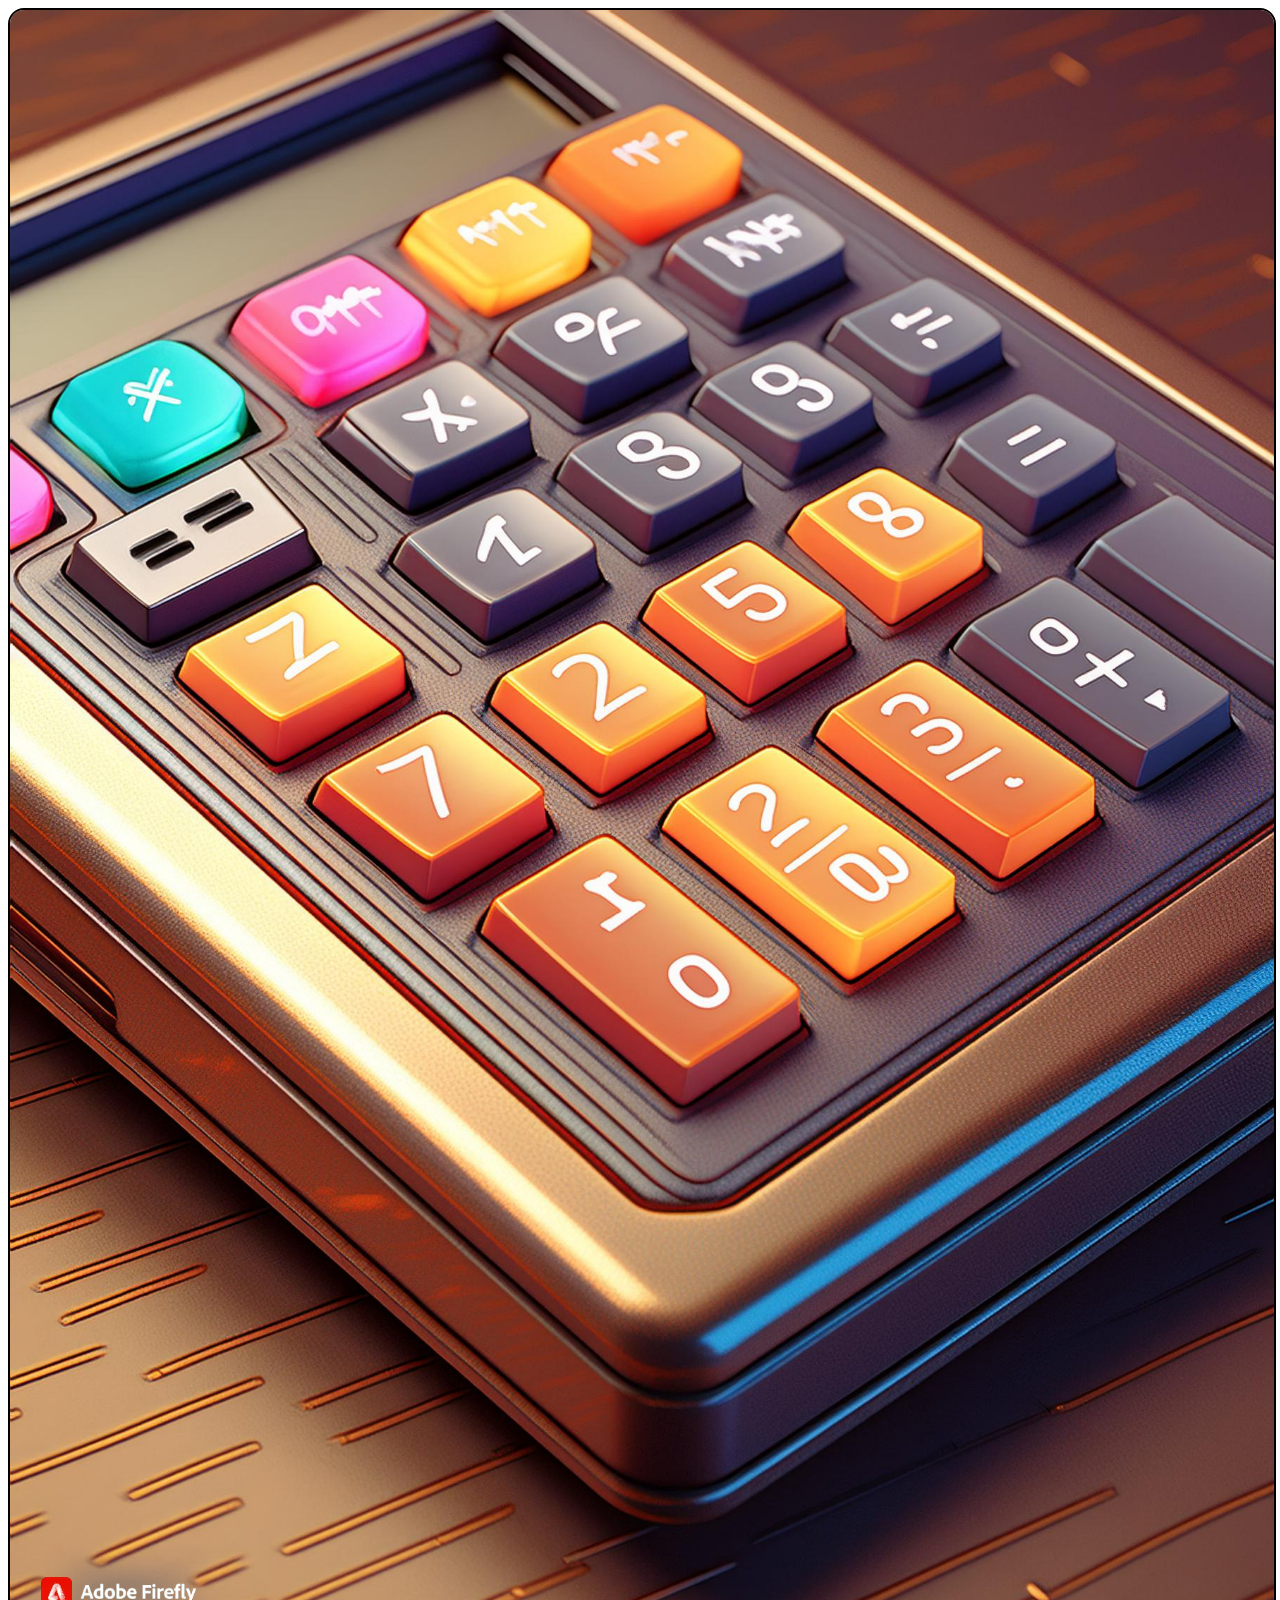
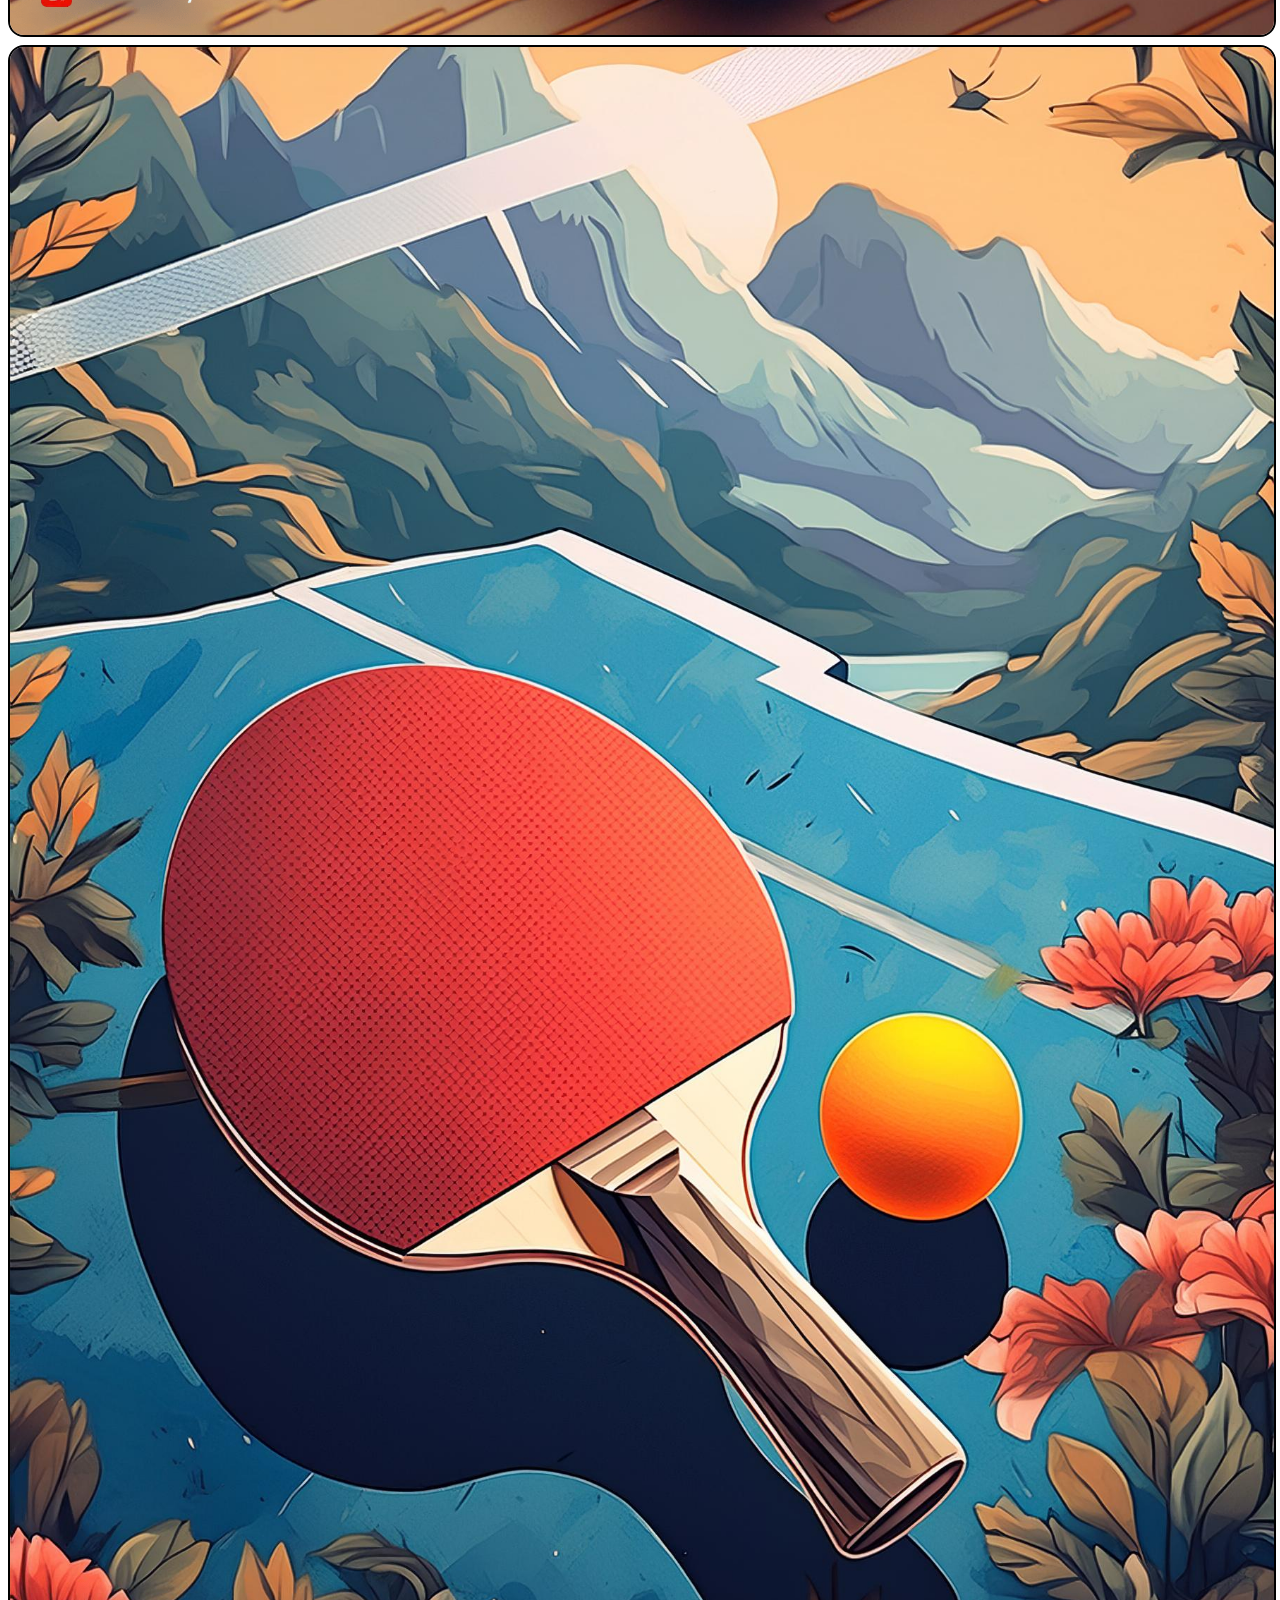
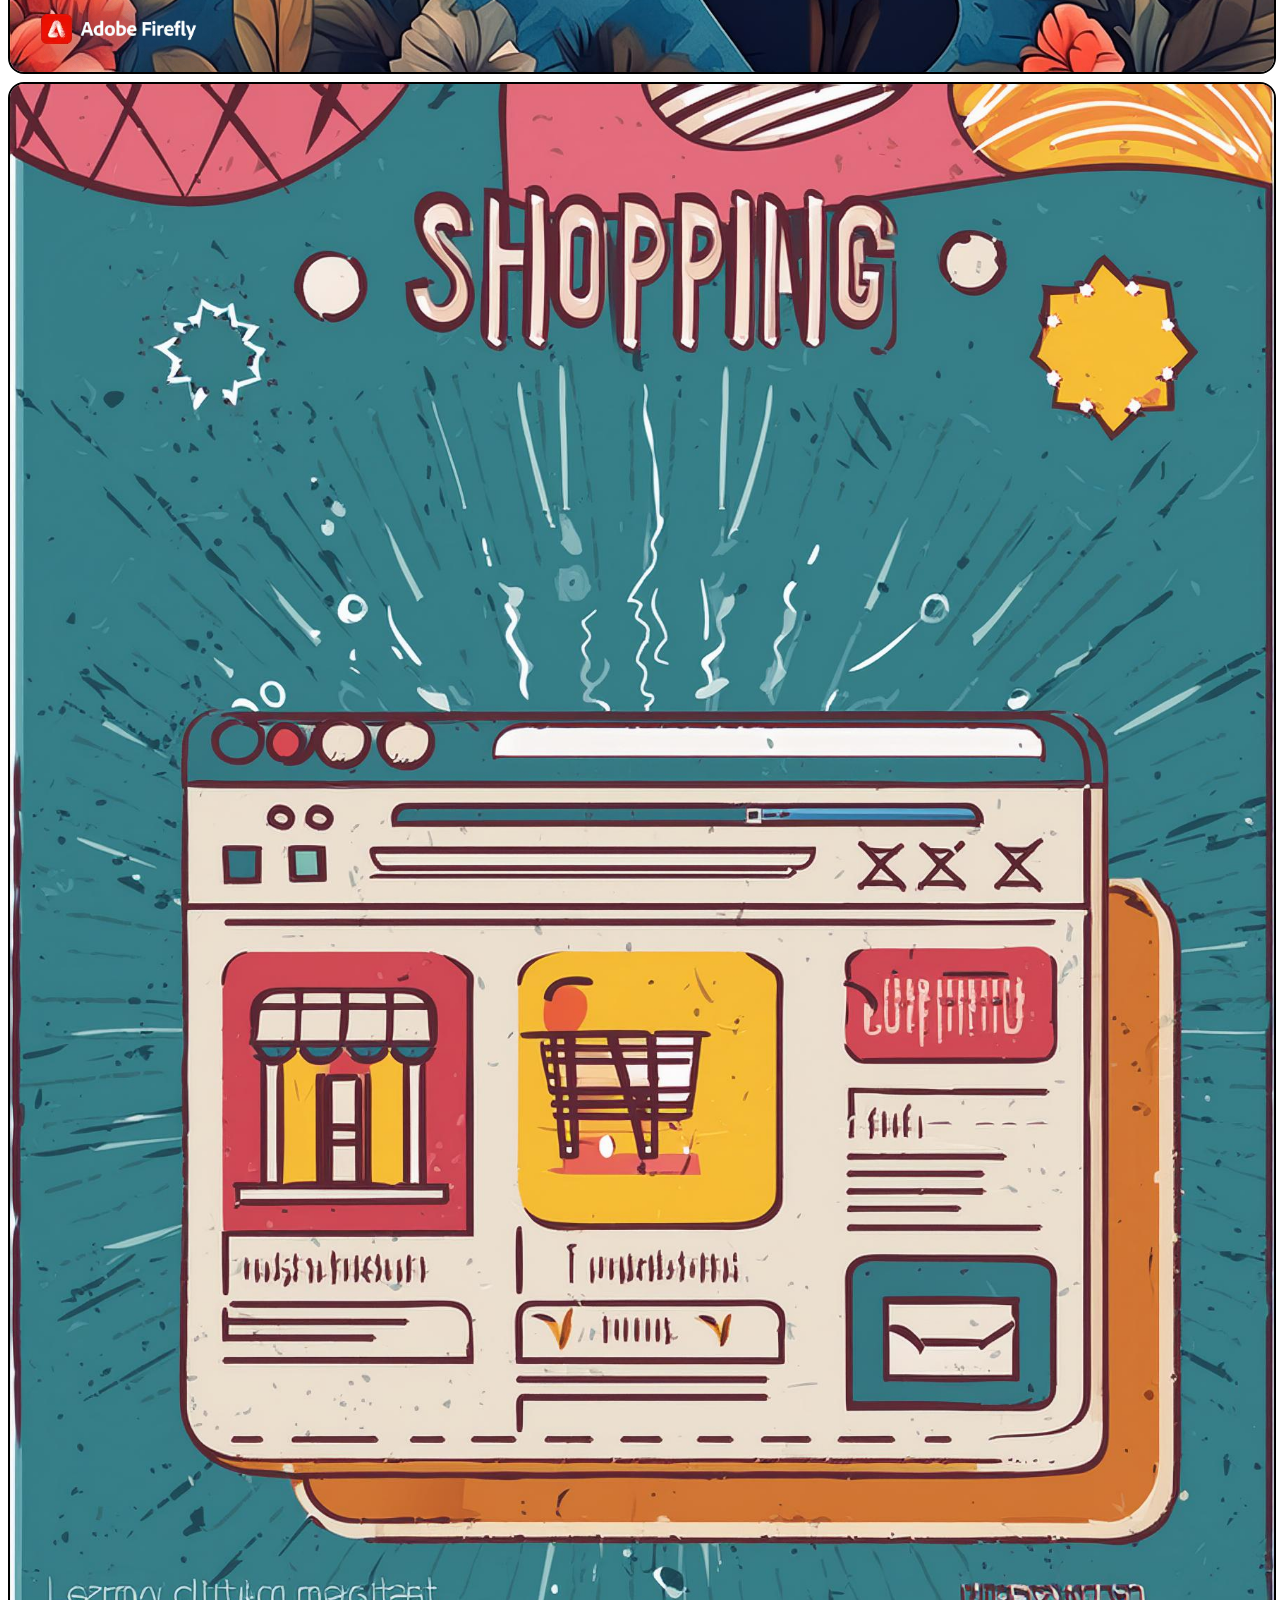
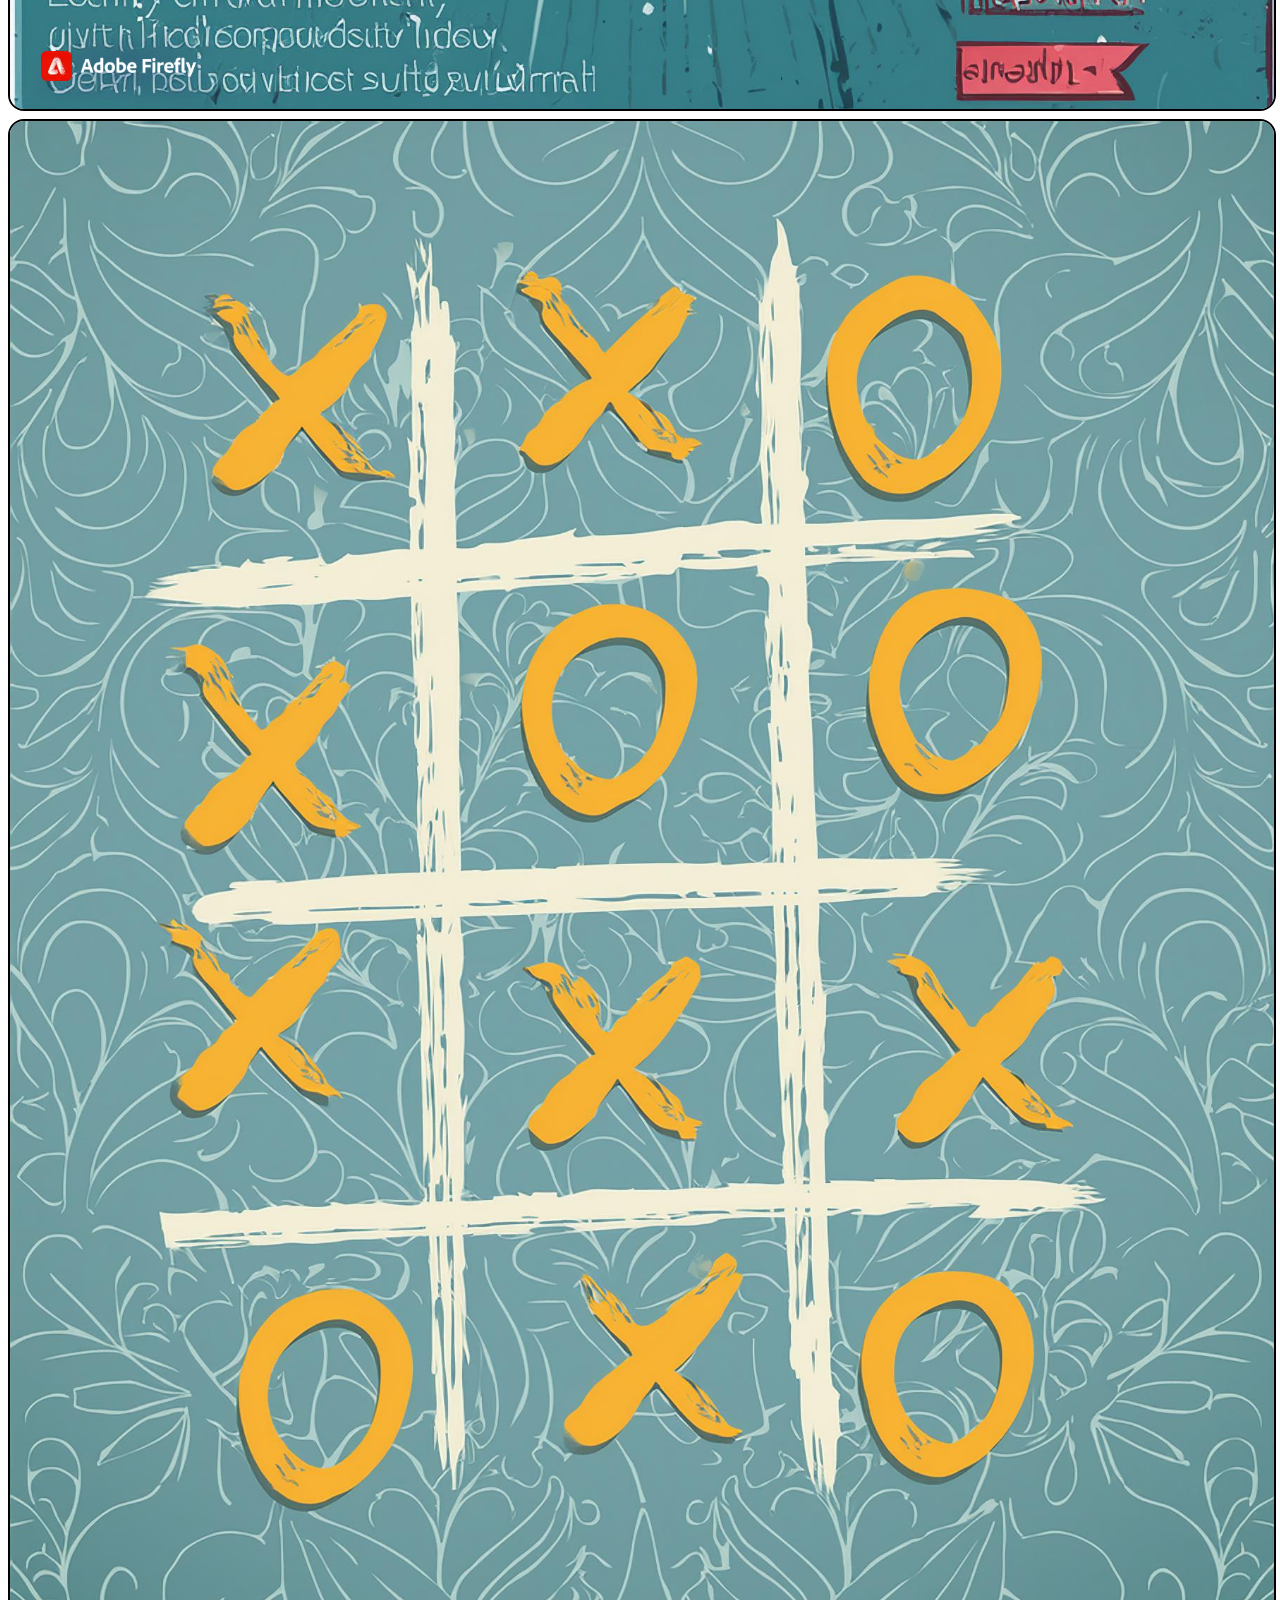
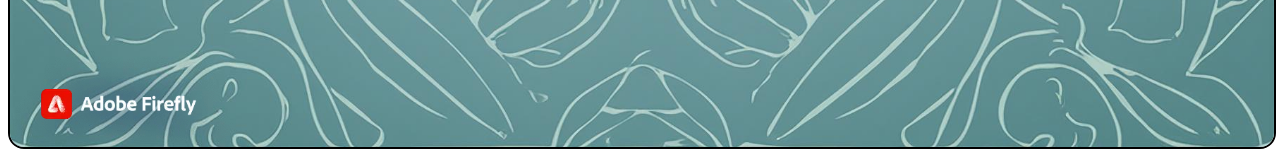
<file: test.html>
<!DOCTYPE html>
<html lang="en">
<head>
    <meta charset="UTF-8">
    <meta name="viewport" content="width=device-width, initial-scale=1.0">
    <style>
        #projects {
            display: flex;
            justify-content: space-around;
            gap: 0.5rem;
            align-items: center;
            flex-wrap: wrap;
        }
        .cardWrapper {
            position: relative;
            margin: 10px;
            width: 200px;
        }
        .projectsCard {
            border: 2px solid black;
            border-radius: 1rem;
            display: flex;
            justify-content: center;
            align-items: center;
            width: 100%;
            overflow: hidden;
            transition: filter 0.3s;
        }
        .projectsCard img {
            max-width: 100%;
            max-height: 100%;
            transition: transform 0.3s;
        }
        .cardContent {
            position: absolute;
            top: 0;
            left: 0;
            width: 100%;
            height: 100%;
            background-color: rgba(0, 0, 0, 0.7);
            color: white;
            display: flex;
            flex-direction: column;
            justify-content: center;
            align-items: center;
            opacity: 0;
            transition: opacity 0.3s;
            z-index: 1;
            border-radius: 1rem;
        }
        .project:hover .projectsCard {
            filter: blur(5px);
        }
        .project:hover .cardContent {
            opacity: 1;
        }
    </style>
</head>
<body>
    <section id="projects">
        <div class="project">    
            <div class="projectsCard">
                <img src="/images/calculator.jpg" alt="">
                <div class="cardContent">
                    <h2>Calculator</h2>
                    <p>A simple calculator app built using Python</p>
                    <button class="projectBtn">Coming Soon..</button>
                </div>
            </div>
        </div>
        <div class="project">
            <div class="projectsCard">
                <img src="/images/ping pong.jpg" alt="">
                <div class="cardContent">
                    <h2>Ping Pong</h2>
                    <p>Simple ping pong game built using Python</p>
                    <button class="projectBtn">Coming Soon..</button>
                </div>
            </div>
        </div>
        <div class="project">    
            <div class="projectsCard">
                <img src="/images/shopping website.jpg" alt="">
                <div class="cardContent">
                    <h2>Shopping Website</h2>
                    <p>Shopping website created using HTML, CSS, and JS</p>
                    <button class="projectBtn">Coming Soon..</button>
                </div>
            </div>
        </div>
        <div class="project">
            <div class="projectsCard">
                <img src="/images/tictactoe.jpg" alt="">
                <div class="cardContent">
                    <h2>Tic Tac Toe</h2>
                    <p>A simple game of tic tac toe built using Python</p>
                    <button class="projectBtn">Coming Soon..</button>
                </div>
            </div>
        </div>
    </section>
</body>
</html>
</file>
